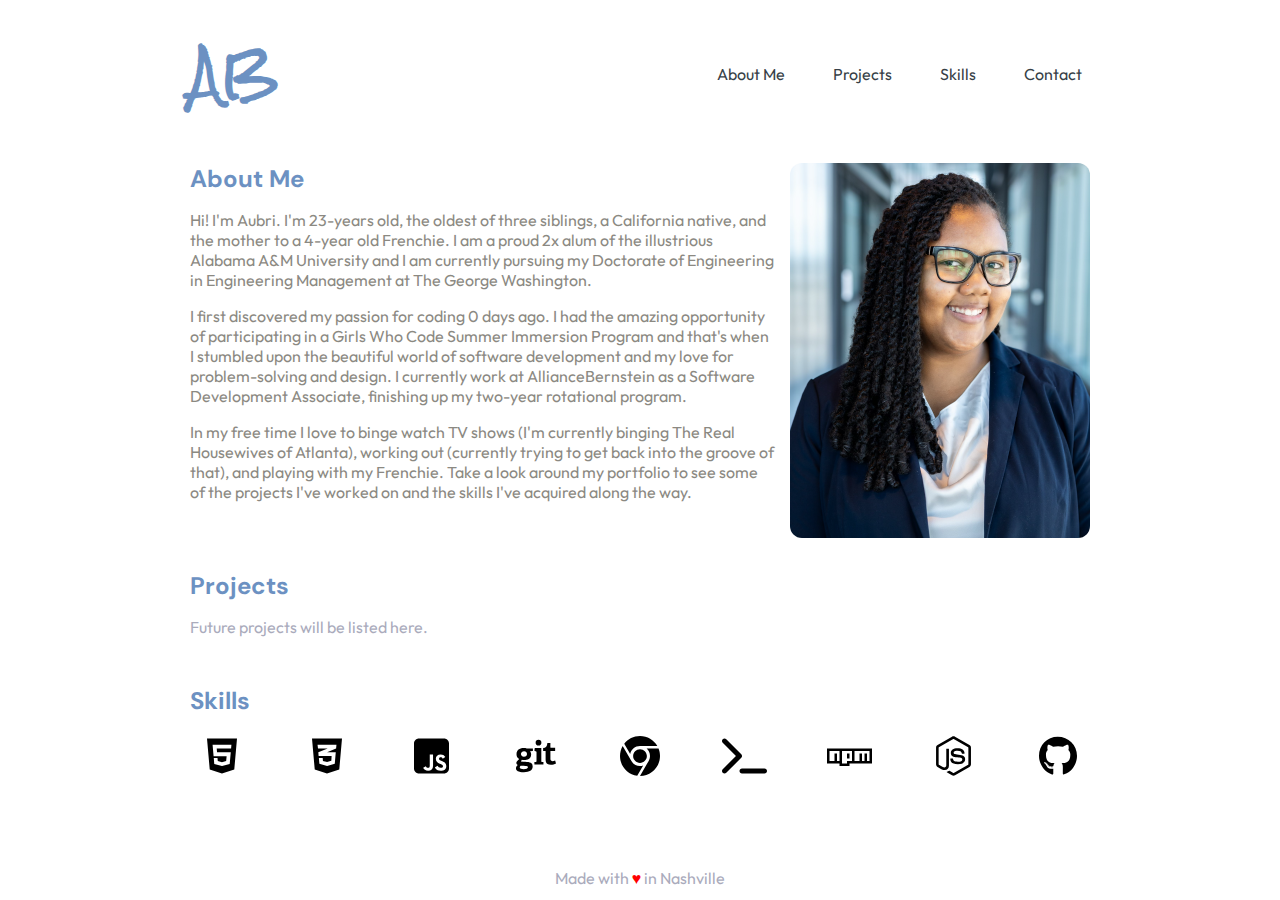
<file: index.html>
<!DOCTYPE html>
<html lang="en">
<head>
    <meta charset="UTF-8" />
    <meta name="viewport" content="width=device-width, initial-scale=1.0" />
    <title>Aubri's Portfolio</title>
    <link rel="stylesheet" href="style.css" />
    <!-- <script type="text/javascript" src="script.js"></script> -->
</head>
<body>
    <nav>
        <a href="index.html"><h1 id="logo">AB</h1></a>
        <ul class="nav-list">
            <li class="nav-item"><a href="index.html#about-me">About Me</a></li>
            <li class="nav-item"><a href="index.html#projects">Projects</a></li>
            <li class="nav-item"><a href="index.html#skills">Skills</a></li>
            <li class="nav-item"><a href="contact.html">Contact</a></li>
        </ul>
    </nav>

    <main>
         <section id="about-me">
            <div class="about-me-container">
                <div class="about-me-text-container">
                    <h2>About Me</h2>
                    <p>
                        Hi! I'm Aubri. I'm 23-years old, the oldest of three siblings, a California native,
                        and the mother to a 4-year old Frenchie. I am a proud 2x alum of the illustrious 
                        Alabama A&M University and I am currently pursuing my Doctorate of Engineering in
                        Engineering Management at The George Washington.
                    </p>
                    <p>
                        I first discovered my passion for coding <span id="time-container">0</span> days ago. I had the amazing 
                        opportunity of participating in a Girls Who Code Summer Immersion Program and that's when
                        I stumbled upon the beautiful world of software development and my love for problem-solving 
                        and design. I currently work at AllianceBernstein as a Software Development Associate, finishing 
                        up my two-year rotational program.
                    </p>
                    <p>
                        In my free time I love to binge watch TV shows (I'm currently binging The Real
                        Housewives of Atlanta), working out (currently trying to get back into the groove
                        of that), and playing with my Frenchie. Take a look around my portfolio to see some 
                        of the projects I've worked on and the skills I've acquired along the way.
                    </p>
                </div>
                <img 
                    src="images/headshot.png" 
                    alt="Aubri's Headshot" 
                    class="headshot" 
                />
            </div>
         </section>

         <section id="projects">
            <h2>Projects</h2>
            <p>Future projects will be listed here.</p>
         </section>

         <section id="skills">
            <h2>Skills</h2>
            <div id="skills-container">
                <img src="images/html5.svg" alt="HTML5" class="skill-icon" />
                <img src="images/css3.svg" alt="CSS3" class="skill-icon" />
                <img src="images/javascript.svg" alt="JavaScript" class="skill-icon" />
                <img src="images/git.svg" alt="Git" class="skill-icon" />
                <img src="images/chrome.svg" alt="Chrome" class="skill-icon" />
                <img src="images/terminal.svg" alt="Terminal" class="skill-icon" />
                <img src="images/npm.svg" alt="NPM" class="skill-icon" />
                <img src="images/node-js.svg" alt="Node.js" class="skill-icon" />
                <img src="images/github.svg" alt="Github.js" class="skill-icon" />
            </div>
         </section>
    </main>

    <footer>Made with <span class="heart">♥</span> in Nashville</footer>
</body>
<script>
    const timeContainer = document.getElementById("time-container");
    const START_DATE = "09-02-2001";
    const START_DATE_OBJ = new Date(START_DATE);
    const intlNumberFormatter = new Intl.NumberFormat('en-US');

    setInterval(() => {
        const now = new Date();
        const msPerDay = 1000 * 60 * 60 * 24;
        const difference = Math.floor(
            (now - START_DATE_OBJ) / msPerDay
        );

        timeContainer.innerText = intlNumberFormatter.format(difference);
    }, 1000);
</script>
</html>
</file>
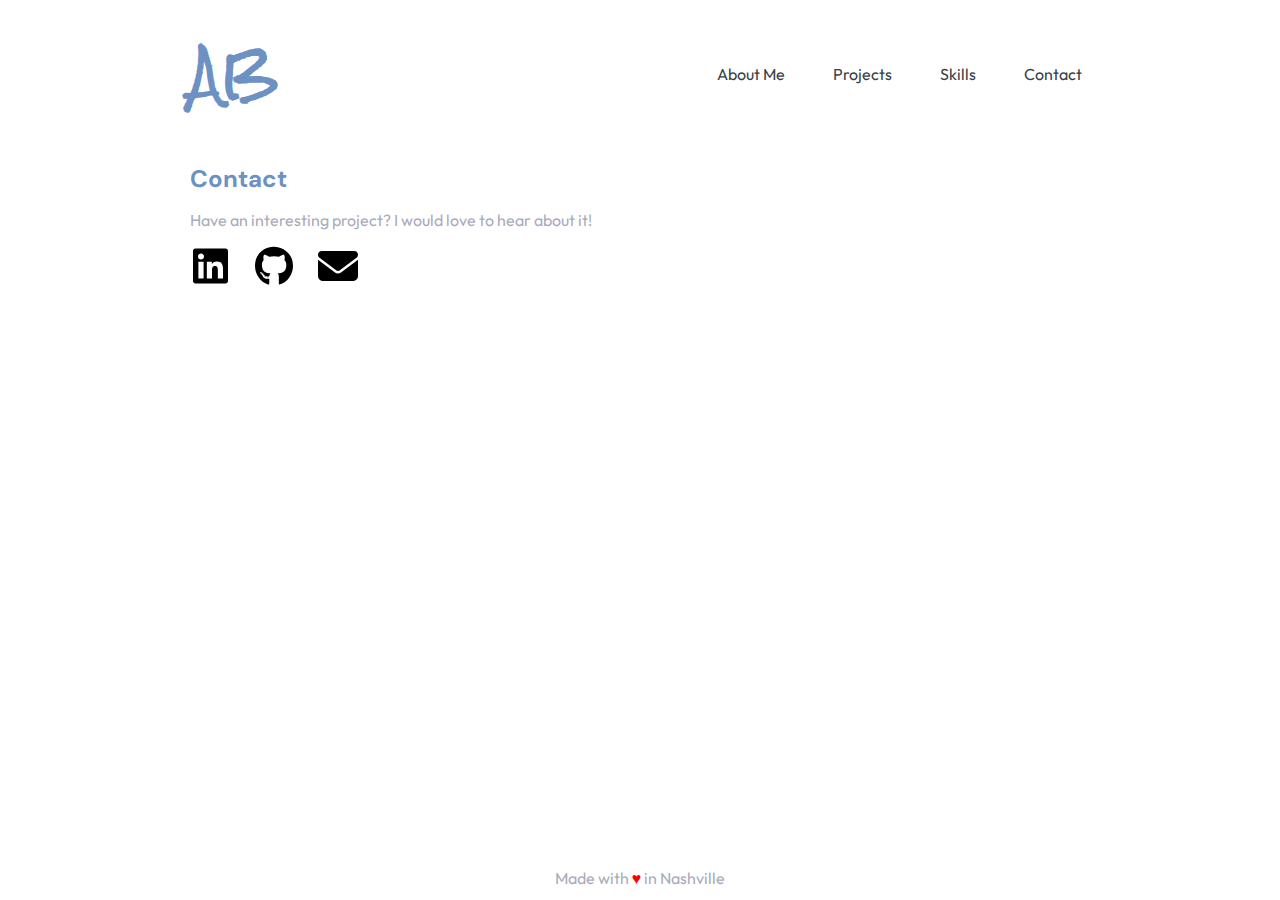
<file: contact.html>
<!DOCTYPE html>
<html lang="en">
<head>
    <meta charset="UTF-8" />
    <meta name="viewport" content="width=device-width, initial-scale=1.0" />
    <title>Contact</title>
    <link rel="stylesheet" href="style.css" />
</head>
<body>
    <nav>
        <a href="index.html"><h1 id="logo">AB</h1></a>
        <ul class="nav-list">
            <li class="nav-item"><a href="index.html#about-me">About Me</a></li>
            <li class="nav-item"><a href="index.html#projects">Projects</a></li>
            <li class="nav-item"><a href="index.html#skills">Skills</a></li>
            <li class="nav-item"><a href="contact.html">Contact</a></li>
        </ul>
    </nav>
    <main>
        <section id="contact">
            <h2>Contact</h2>
            <p>Have an interesting project? I would love to hear about it!</p>
            <div id="contact-container">
                <img src="images/linkedin.svg" alt="LinkedIn" class="icon" />
                <img src="images/github.svg" alt="GitHub" class="icon" />
                <img src="images/email.svg" alt="Email" class="icon" />
            </div>
    </main>

    <footer>Made with <span class="heart">♥</span> in Nashville</footer>
</body>
</html>
</file>
<file: style.css>
@import url('https://fonts.googleapis.com/css2?family=Outfit:wght@100..900&family=Rock+Salt&family=Shadows+Into+Light&display=swap');
@import url('https://fonts.googleapis.com/css2?family=DM+Sans:ital,opsz,wght@0,9..40,100..1000;1,9..40,100..1000&family=Outfit:wght@100..900&family=Shadows+Into+Light&display=swap');

html {
    scroll-behavior: smooth;
}

html,
body {
    height: 100%;
    color: var(--font-color);
}

:root {
    --spacing-1: 8px;
    --spacing-2: 12px;
    --spacing-3: 16px;
    --spacing-4: 24px;

    --border-radius: 12px;

    --logo-color: #6c91c2;
    --font-color: #aaabbc;
}

.heart {
    color: red;
}

h2 {
    font-family: "DM Sans", sans-serif;
    margin: 0;
    margin-bottom: var(--spacing-2);
}

body {
    font-family: "Outfit", sans-serif;
    margin: 0;
    padding: 0 var(--spacing-3);
    max-width: 900px;
    margin: 0 auto;
    display: flex;
    flex-direction: column;
}

nav {
    display: flex;
    align-items: center;
    padding: var(--spacing-3) 0;
}

nav a {
    text-decoration: none;
}

.nav-list {
    display: flex;
    list-style: none;
    gap: 2rem;
    padding: 0;
    align-items: center;
    margin: 0;
    margin-left: auto;
}

.nav-item {
    margin: var(--spacing-1);
}

.nav-item a {
    text-decoration: none;
    color: #373f47;
}

.nav-item a:hover {
    color: var(--logo-color);
}

.headshot {
    width: 300px;
    border-radius: var(--border-radius);
    flex-shrink: 0;
}

.about-me-container {
    display: flex;
}

.about-me-text-container {
    margin-right: var(--spacing-3);
}

.about-me-text-container h2 {
    color: var(--logo-color);
}

.about-me-text-container p {
    color: #8b8982;
}

footer {
    margin-top: auto;
    padding: var(--spacing-2) 0;
    text-align: center;
}

section {
    padding: var(--spacing-3) 0;
}

.icon {
    font-size: 2em;
    color: var(--font-color);
}

#logo {
    font-family: "Rock Salt", cursive;
    color: var(--logo-color);
    font-size: 3em;
    margin: 0;
}

#skills-container {
  display: flex;
  gap: 1.5rem;
  width: 100%;
  justify-content: space-between;
  flex-wrap: wrap;
}

#contact-container {
  display: flex;
  gap: 1.5rem;
  width: 100%;
  justify-content:flex-start;
  flex-wrap: wrap;
}

.skill-icon,
.icon {
  width: 40px;
  height: 40px;
  object-fit: contain;
}

#skills-container > * {
    font-size: 2em;
    width: 2em;
    margin-top: var(--spacing-1);
}


#projects h2,
#skills h2,
#contact h2 {
    color: var(--logo-color);
}

@media only screen and (max-width: 600px) {
  .about-me-container {
    flex-direction: column;
  }
}
</file>
